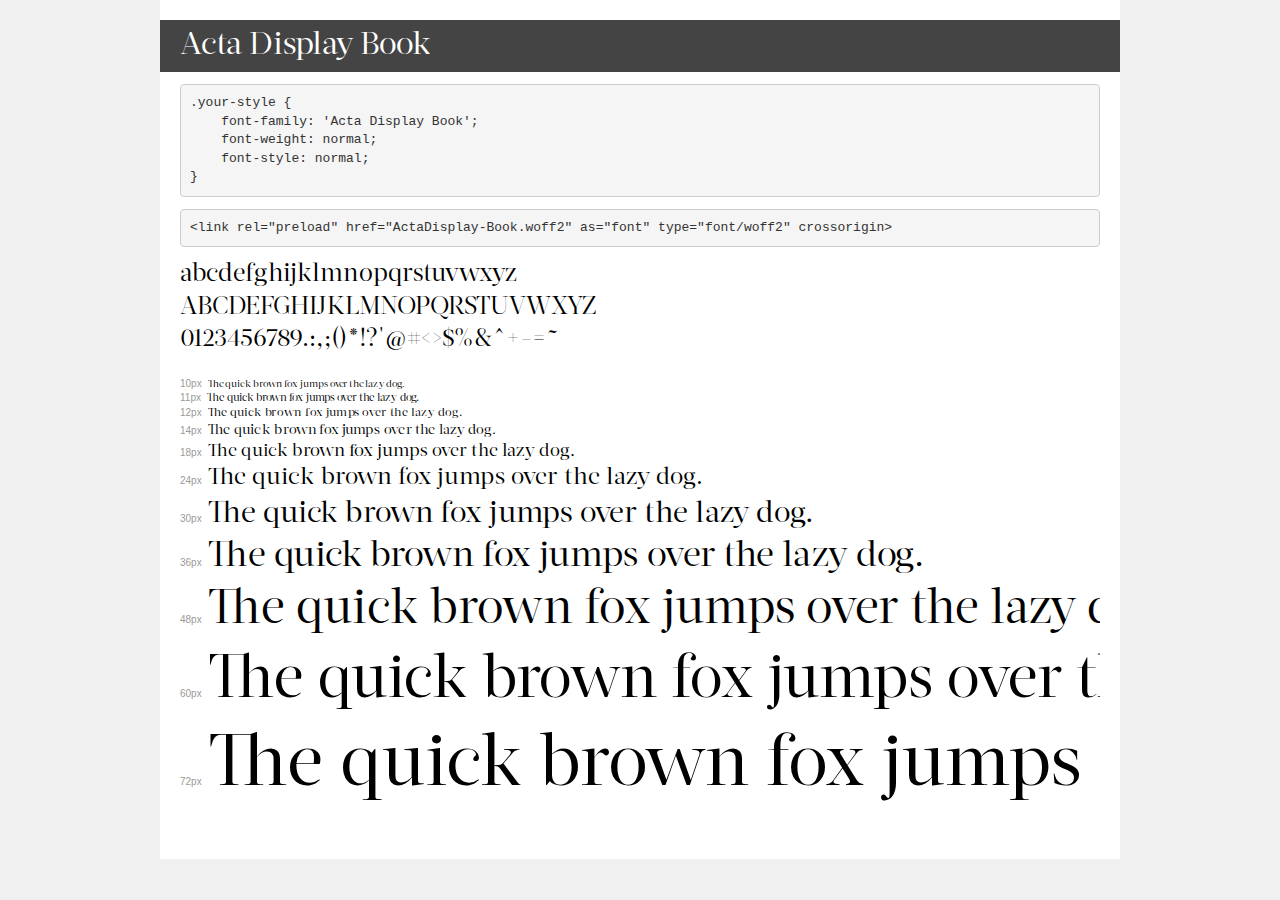
<file: west bergen/fonts/actadisplay/demo.html>
<!DOCTYPE html>
<html lang="en">
<head>
    <meta charset="utf-8">
    <meta http-equiv="X-UA-Compatible" content="IE=edge">
    <meta name="viewport" content="width=device-width, initial-scale=1">
    <meta name="robots" content="noindex, noarchive">
    <meta name="format-detection" content="telephone=no">
    <title>Transfonter demo</title>
    <link href="stylesheet.css" rel="stylesheet">
    <style>
        /*
        http://meyerweb.com/eric/tools/css/reset/
        v2.0 | 20110126
        License: none (public domain)
        */
        html, body, div, span, applet, object, iframe,
        h1, h2, h3, h4, h5, h6, p, blockquote, pre,
        a, abbr, acronym, address, big, cite, code,
        del, dfn, em, img, ins, kbd, q, s, samp,
        small, strike, strong, sub, sup, tt, var,
        b, u, i, center,
        dl, dt, dd, ol, ul, li,
        fieldset, form, label, legend,
        table, caption, tbody, tfoot, thead, tr, th, td,
        article, aside, canvas, details, embed,
        figure, figcaption, footer, header, hgroup,
        menu, nav, output, ruby, section, summary,
        time, mark, audio, video {
            margin: 0;
            padding: 0;
            border: 0;
            font-size: 100%;
            font: inherit;
            vertical-align: baseline;
        }
        /* HTML5 display-role reset for older browsers */
        article, aside, details, figcaption, figure,
        footer, header, hgroup, menu, nav, section {
            display: block;
        }
        body {
            line-height: 1;
        }
        ol, ul {
            list-style: none;
        }
        blockquote, q {
            quotes: none;
        }
        blockquote:before, blockquote:after,
        q:before, q:after {
            content: '';
            content: none;
        }
        table {
            border-collapse: collapse;
            border-spacing: 0;
        }
        /* demo styles */
        body {
            background: #f0f0f0;
            color: #000;
        }
        .page {
            background: #fff;
            width: 920px;
            margin: 0 auto;
            padding: 20px 20px 0 20px;
            overflow: hidden;
        }
        .font-container {
            overflow-x: auto;
            overflow-y: hidden;
            margin-bottom: 40px;
            line-height: 1.3;
            white-space: nowrap;
            padding-bottom: 5px;
        }
        h1 {
            position: relative;
            background: #444;
            font-size: 32px;
            color: #fff;
            padding: 10px 20px;
            margin: 0 -20px 12px -20px;
        }
        .letters {
            font-size: 25px;
            margin-bottom: 20px;
        }
        .s10:before {
            content: '10px';
        }
        .s11:before {
            content: '11px';
        }
        .s12:before {
            content: '12px';
        }
        .s14:before {
            content: '14px';
        }
        .s18:before {
            content: '18px';
        }
        .s24:before {
            content: '24px';
        }
        .s30:before {
            content: '30px';
        }
        .s36:before {
            content: '36px';
        }
        .s48:before {
            content: '48px';
        }
        .s60:before {
            content: '60px';
        }
        .s72:before {
            content: '72px';
        }
        .s10:before, .s11:before, .s12:before, .s14:before,
        .s18:before, .s24:before, .s30:before, .s36:before,
        .s48:before, .s60:before, .s72:before {
            font-family: Arial, sans-serif;
            font-size: 10px;
            font-weight: normal;
            font-style: normal;
            color: #999;
            padding-right: 6px;
        }
        pre {
            display: block;
            padding: 9px;
            margin: 0 0 12px;
            font-family: Monaco, Menlo, Consolas, "Courier New", monospace;
            font-size: 13px;
            line-height: 1.428571429;
            color: #333;
            font-weight: normal;
            font-style: normal;
            background-color: #f5f5f5;
            border: 1px solid #ccc;
            overflow-x: auto;
            border-radius: 4px;
        }
        /* responsive */
        @media (max-width: 959px) {
            .page {
                width: auto;
                margin: 0;
            }
        }
    </style>
</head>
<body>
<div class="page">
    <div class="demo">
        <h1 style="font-family: 'Acta Display Book'; font-weight: normal; font-style: normal;">Acta Display Book</h1>
        <pre title="Usage">.your-style {
    font-family: 'Acta Display Book';
    font-weight: normal;
    font-style: normal;
}</pre>
        <pre title="Preload (optional)">
&lt;link rel=&quot;preload&quot; href=&quot;ActaDisplay-Book.woff2&quot; as=&quot;font&quot; type=&quot;font/woff2&quot; crossorigin&gt;</pre>
        <div class="font-container" style="font-family: 'Acta Display Book'; font-weight: normal; font-style: normal;">
            <p class="letters">
                abcdefghijklmnopqrstuvwxyz<br>
ABCDEFGHIJKLMNOPQRSTUVWXYZ<br>
                0123456789.:,;()*!?'@#&lt;&gt;$%&^+-=~
            </p>
            <p class="s10" style="font-size: 10px;">The quick brown fox jumps over the lazy dog.</p>
            <p class="s11" style="font-size: 11px;">The quick brown fox jumps over the lazy dog.</p>
            <p class="s12" style="font-size: 12px;">The quick brown fox jumps over the lazy dog.</p>
            <p class="s14" style="font-size: 14px;">The quick brown fox jumps over the lazy dog.</p>
            <p class="s18" style="font-size: 18px;">The quick brown fox jumps over the lazy dog.</p>
            <p class="s24" style="font-size: 24px;">The quick brown fox jumps over the lazy dog.</p>
            <p class="s30" style="font-size: 30px;">The quick brown fox jumps over the lazy dog.</p>
            <p class="s36" style="font-size: 36px;">The quick brown fox jumps over the lazy dog.</p>
            <p class="s48" style="font-size: 48px;">The quick brown fox jumps over the lazy dog.</p>
            <p class="s60" style="font-size: 60px;">The quick brown fox jumps over the lazy dog.</p>
            <p class="s72" style="font-size: 72px;">The quick brown fox jumps over the lazy dog.</p>
        </div>
    </div>

</div>
</body>
</html>
</file>
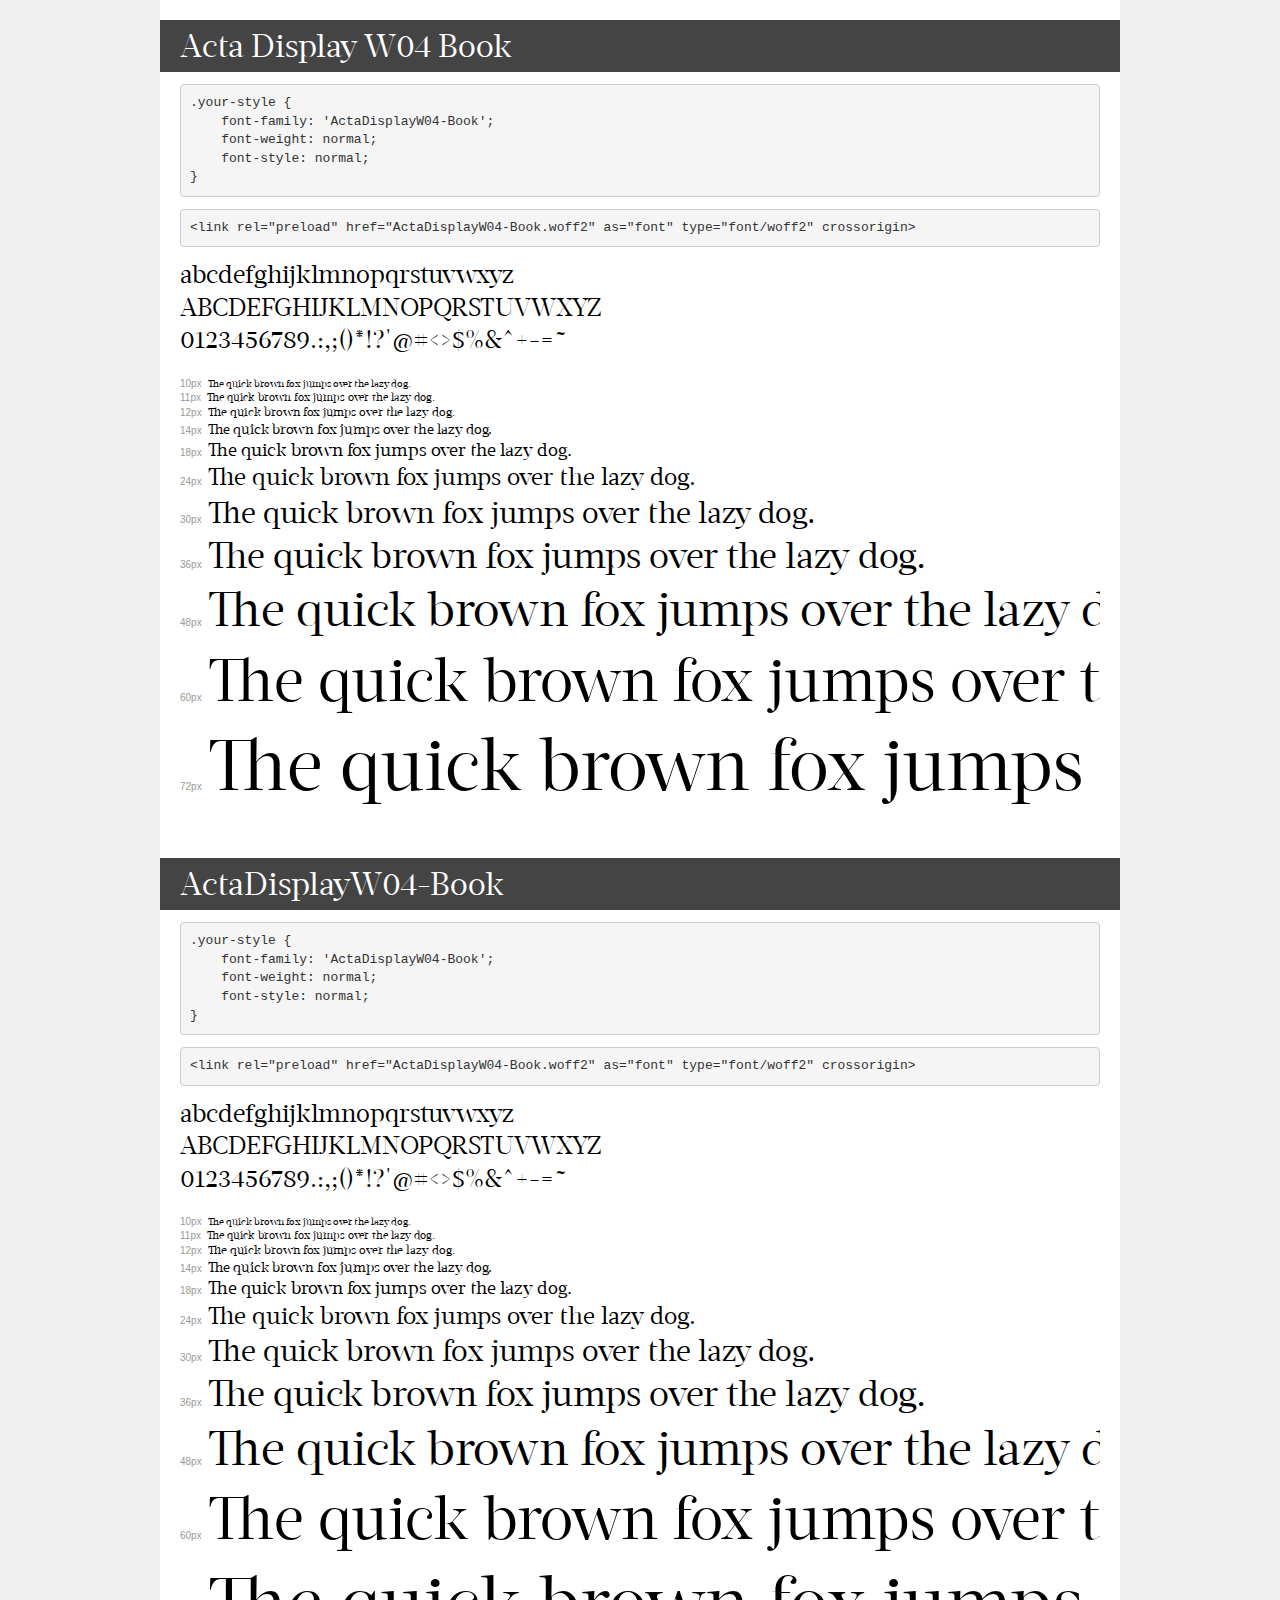
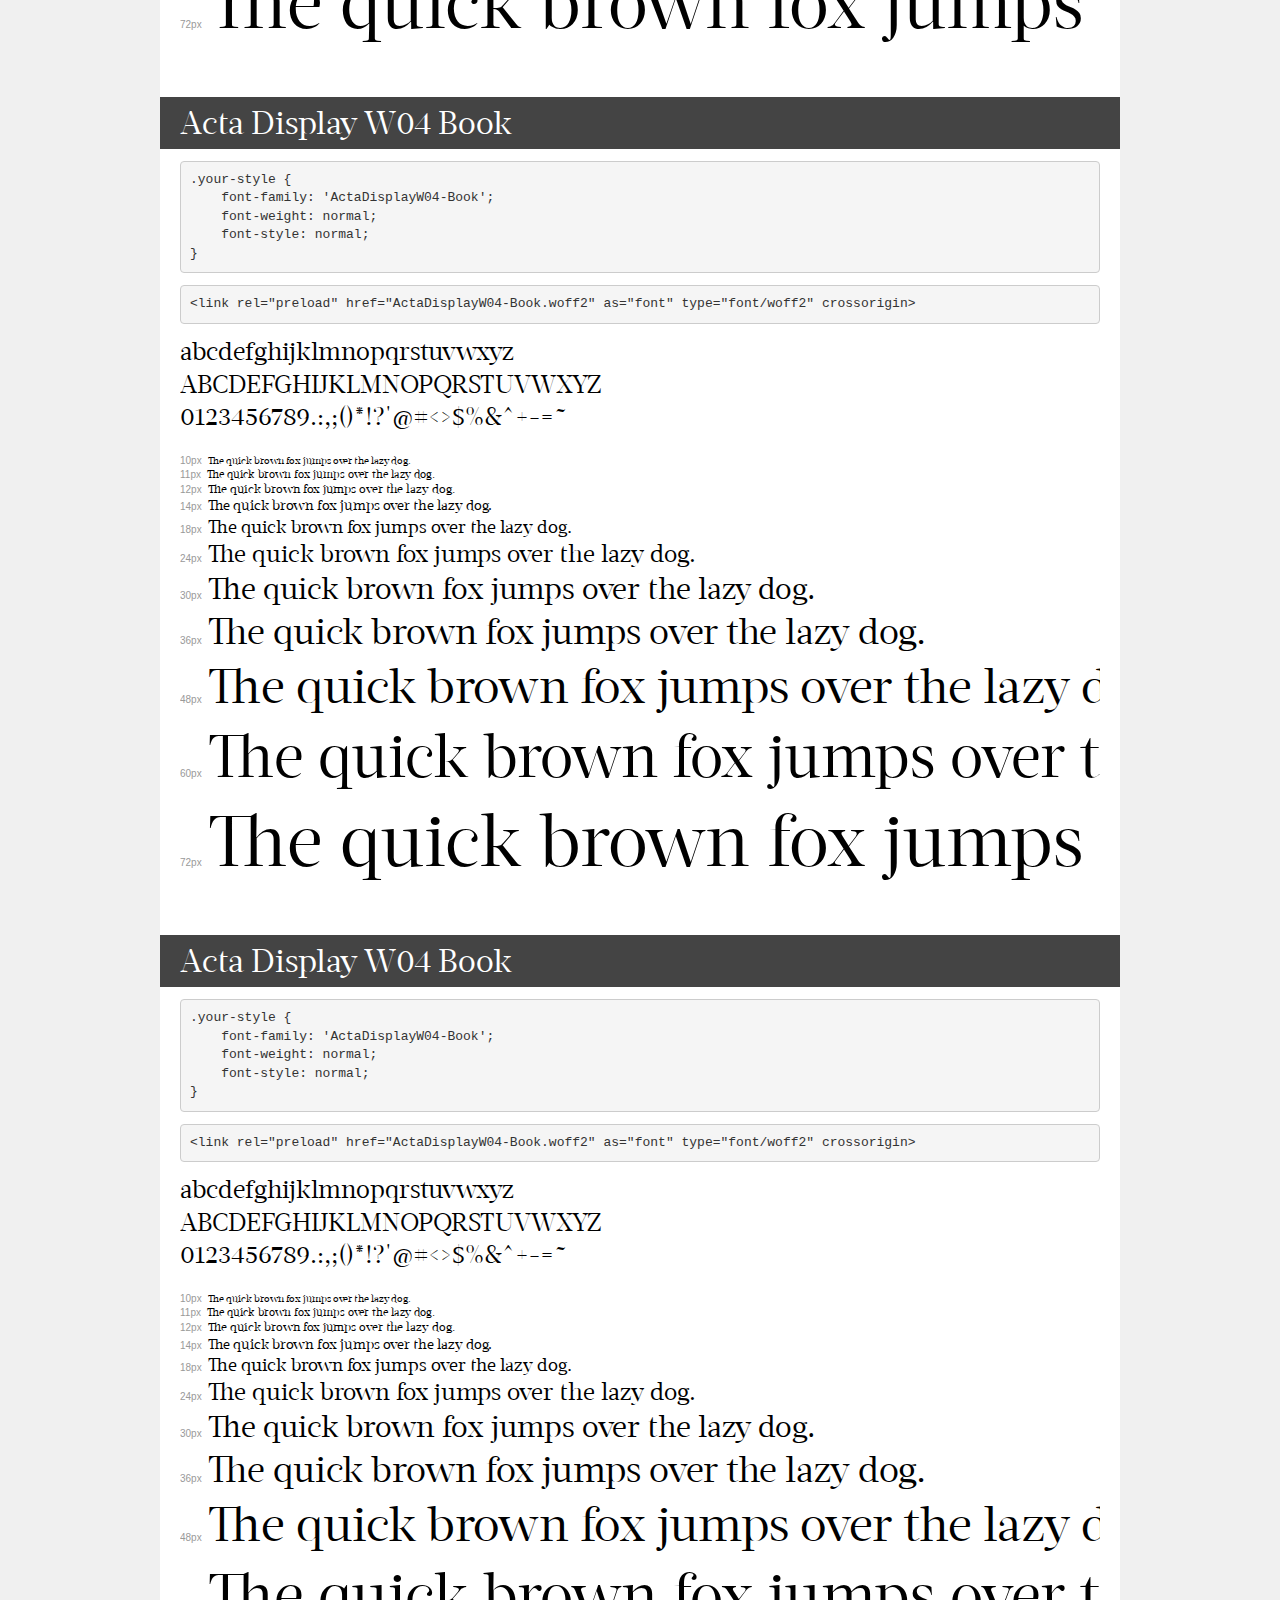
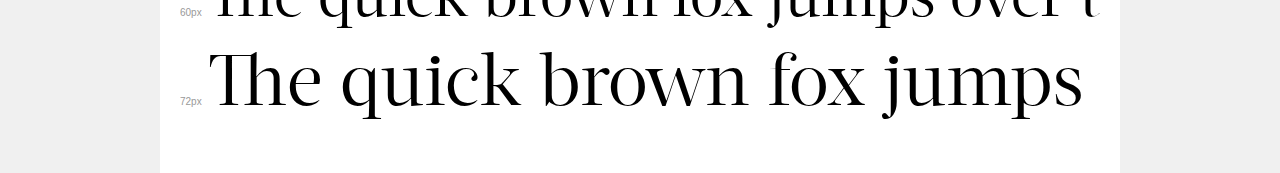
<file: west bergen/fonts/actadisplaywo4/demo.html>
<!DOCTYPE html>
<html lang="en">
<head>
    <meta charset="utf-8">
    <meta http-equiv="X-UA-Compatible" content="IE=edge">
    <meta name="viewport" content="width=device-width, initial-scale=1">
    <meta name="robots" content="noindex, noarchive">
    <meta name="format-detection" content="telephone=no">
    <title>Transfonter demo</title>
    <link href="stylesheet.css" rel="stylesheet">
    <style>
        /*
        http://meyerweb.com/eric/tools/css/reset/
        v2.0 | 20110126
        License: none (public domain)
        */
        html, body, div, span, applet, object, iframe,
        h1, h2, h3, h4, h5, h6, p, blockquote, pre,
        a, abbr, acronym, address, big, cite, code,
        del, dfn, em, img, ins, kbd, q, s, samp,
        small, strike, strong, sub, sup, tt, var,
        b, u, i, center,
        dl, dt, dd, ol, ul, li,
        fieldset, form, label, legend,
        table, caption, tbody, tfoot, thead, tr, th, td,
        article, aside, canvas, details, embed,
        figure, figcaption, footer, header, hgroup,
        menu, nav, output, ruby, section, summary,
        time, mark, audio, video {
            margin: 0;
            padding: 0;
            border: 0;
            font-size: 100%;
            font: inherit;
            vertical-align: baseline;
        }
        /* HTML5 display-role reset for older browsers */
        article, aside, details, figcaption, figure,
        footer, header, hgroup, menu, nav, section {
            display: block;
        }
        body {
            line-height: 1;
        }
        ol, ul {
            list-style: none;
        }
        blockquote, q {
            quotes: none;
        }
        blockquote:before, blockquote:after,
        q:before, q:after {
            content: '';
            content: none;
        }
        table {
            border-collapse: collapse;
            border-spacing: 0;
        }
        /* demo styles */
        body {
            background: #f0f0f0;
            color: #000;
        }
        .page {
            background: #fff;
            width: 920px;
            margin: 0 auto;
            padding: 20px 20px 0 20px;
            overflow: hidden;
        }
        .font-container {
            overflow-x: auto;
            overflow-y: hidden;
            margin-bottom: 40px;
            line-height: 1.3;
            white-space: nowrap;
            padding-bottom: 5px;
        }
        h1 {
            position: relative;
            background: #444;
            font-size: 32px;
            color: #fff;
            padding: 10px 20px;
            margin: 0 -20px 12px -20px;
        }
        .letters {
            font-size: 25px;
            margin-bottom: 20px;
        }
        .s10:before {
            content: '10px';
        }
        .s11:before {
            content: '11px';
        }
        .s12:before {
            content: '12px';
        }
        .s14:before {
            content: '14px';
        }
        .s18:before {
            content: '18px';
        }
        .s24:before {
            content: '24px';
        }
        .s30:before {
            content: '30px';
        }
        .s36:before {
            content: '36px';
        }
        .s48:before {
            content: '48px';
        }
        .s60:before {
            content: '60px';
        }
        .s72:before {
            content: '72px';
        }
        .s10:before, .s11:before, .s12:before, .s14:before,
        .s18:before, .s24:before, .s30:before, .s36:before,
        .s48:before, .s60:before, .s72:before {
            font-family: Arial, sans-serif;
            font-size: 10px;
            font-weight: normal;
            font-style: normal;
            color: #999;
            padding-right: 6px;
        }
        pre {
            display: block;
            padding: 9px;
            margin: 0 0 12px;
            font-family: Monaco, Menlo, Consolas, "Courier New", monospace;
            font-size: 13px;
            line-height: 1.428571429;
            color: #333;
            font-weight: normal;
            font-style: normal;
            background-color: #f5f5f5;
            border: 1px solid #ccc;
            overflow-x: auto;
            border-radius: 4px;
        }
        /* responsive */
        @media (max-width: 959px) {
            .page {
                width: auto;
                margin: 0;
            }
        }
    </style>
</head>
<body>
<div class="page">
    <div class="demo">
        <h1 style="font-family: 'ActaDisplayW04-Book'; font-weight: normal; font-style: normal;">Acta Display W04 Book</h1>
        <pre title="Usage">.your-style {
    font-family: 'ActaDisplayW04-Book';
    font-weight: normal;
    font-style: normal;
}</pre>
        <pre title="Preload (optional)">
&lt;link rel=&quot;preload&quot; href=&quot;ActaDisplayW04-Book.woff2&quot; as=&quot;font&quot; type=&quot;font/woff2&quot; crossorigin&gt;</pre>
        <div class="font-container" style="font-family: 'ActaDisplayW04-Book'; font-weight: normal; font-style: normal;">
            <p class="letters">
                abcdefghijklmnopqrstuvwxyz<br>
ABCDEFGHIJKLMNOPQRSTUVWXYZ<br>
                0123456789.:,;()*!?'@#&lt;&gt;$%&^+-=~
            </p>
            <p class="s10" style="font-size: 10px;">The quick brown fox jumps over the lazy dog.</p>
            <p class="s11" style="font-size: 11px;">The quick brown fox jumps over the lazy dog.</p>
            <p class="s12" style="font-size: 12px;">The quick brown fox jumps over the lazy dog.</p>
            <p class="s14" style="font-size: 14px;">The quick brown fox jumps over the lazy dog.</p>
            <p class="s18" style="font-size: 18px;">The quick brown fox jumps over the lazy dog.</p>
            <p class="s24" style="font-size: 24px;">The quick brown fox jumps over the lazy dog.</p>
            <p class="s30" style="font-size: 30px;">The quick brown fox jumps over the lazy dog.</p>
            <p class="s36" style="font-size: 36px;">The quick brown fox jumps over the lazy dog.</p>
            <p class="s48" style="font-size: 48px;">The quick brown fox jumps over the lazy dog.</p>
            <p class="s60" style="font-size: 60px;">The quick brown fox jumps over the lazy dog.</p>
            <p class="s72" style="font-size: 72px;">The quick brown fox jumps over the lazy dog.</p>
        </div>
    </div>

    <div class="demo">
        <h1 style="font-family: 'ActaDisplayW04-Book'; font-weight: normal; font-style: normal;">ActaDisplayW04-Book</h1>
        <pre title="Usage">.your-style {
    font-family: 'ActaDisplayW04-Book';
    font-weight: normal;
    font-style: normal;
}</pre>
        <pre title="Preload (optional)">
&lt;link rel=&quot;preload&quot; href=&quot;ActaDisplayW04-Book.woff2&quot; as=&quot;font&quot; type=&quot;font/woff2&quot; crossorigin&gt;</pre>
        <div class="font-container" style="font-family: 'ActaDisplayW04-Book'; font-weight: normal; font-style: normal;">
            <p class="letters">
                abcdefghijklmnopqrstuvwxyz<br>
ABCDEFGHIJKLMNOPQRSTUVWXYZ<br>
                0123456789.:,;()*!?'@#&lt;&gt;$%&^+-=~
            </p>
            <p class="s10" style="font-size: 10px;">The quick brown fox jumps over the lazy dog.</p>
            <p class="s11" style="font-size: 11px;">The quick brown fox jumps over the lazy dog.</p>
            <p class="s12" style="font-size: 12px;">The quick brown fox jumps over the lazy dog.</p>
            <p class="s14" style="font-size: 14px;">The quick brown fox jumps over the lazy dog.</p>
            <p class="s18" style="font-size: 18px;">The quick brown fox jumps over the lazy dog.</p>
            <p class="s24" style="font-size: 24px;">The quick brown fox jumps over the lazy dog.</p>
            <p class="s30" style="font-size: 30px;">The quick brown fox jumps over the lazy dog.</p>
            <p class="s36" style="font-size: 36px;">The quick brown fox jumps over the lazy dog.</p>
            <p class="s48" style="font-size: 48px;">The quick brown fox jumps over the lazy dog.</p>
            <p class="s60" style="font-size: 60px;">The quick brown fox jumps over the lazy dog.</p>
            <p class="s72" style="font-size: 72px;">The quick brown fox jumps over the lazy dog.</p>
        </div>
    </div>

    <div class="demo">
        <h1 style="font-family: 'ActaDisplayW04-Book'; font-weight: normal; font-style: normal;">Acta Display W04 Book</h1>
        <pre title="Usage">.your-style {
    font-family: 'ActaDisplayW04-Book';
    font-weight: normal;
    font-style: normal;
}</pre>
        <pre title="Preload (optional)">
&lt;link rel=&quot;preload&quot; href=&quot;ActaDisplayW04-Book.woff2&quot; as=&quot;font&quot; type=&quot;font/woff2&quot; crossorigin&gt;</pre>
        <div class="font-container" style="font-family: 'ActaDisplayW04-Book'; font-weight: normal; font-style: normal;">
            <p class="letters">
                abcdefghijklmnopqrstuvwxyz<br>
ABCDEFGHIJKLMNOPQRSTUVWXYZ<br>
                0123456789.:,;()*!?'@#&lt;&gt;$%&^+-=~
            </p>
            <p class="s10" style="font-size: 10px;">The quick brown fox jumps over the lazy dog.</p>
            <p class="s11" style="font-size: 11px;">The quick brown fox jumps over the lazy dog.</p>
            <p class="s12" style="font-size: 12px;">The quick brown fox jumps over the lazy dog.</p>
            <p class="s14" style="font-size: 14px;">The quick brown fox jumps over the lazy dog.</p>
            <p class="s18" style="font-size: 18px;">The quick brown fox jumps over the lazy dog.</p>
            <p class="s24" style="font-size: 24px;">The quick brown fox jumps over the lazy dog.</p>
            <p class="s30" style="font-size: 30px;">The quick brown fox jumps over the lazy dog.</p>
            <p class="s36" style="font-size: 36px;">The quick brown fox jumps over the lazy dog.</p>
            <p class="s48" style="font-size: 48px;">The quick brown fox jumps over the lazy dog.</p>
            <p class="s60" style="font-size: 60px;">The quick brown fox jumps over the lazy dog.</p>
            <p class="s72" style="font-size: 72px;">The quick brown fox jumps over the lazy dog.</p>
        </div>
    </div>

    <div class="demo">
        <h1 style="font-family: 'ActaDisplayW04-Book'; font-weight: normal; font-style: normal;">Acta Display W04 Book</h1>
        <pre title="Usage">.your-style {
    font-family: 'ActaDisplayW04-Book';
    font-weight: normal;
    font-style: normal;
}</pre>
        <pre title="Preload (optional)">
&lt;link rel=&quot;preload&quot; href=&quot;ActaDisplayW04-Book.woff2&quot; as=&quot;font&quot; type=&quot;font/woff2&quot; crossorigin&gt;</pre>
        <div class="font-container" style="font-family: 'ActaDisplayW04-Book'; font-weight: normal; font-style: normal;">
            <p class="letters">
                abcdefghijklmnopqrstuvwxyz<br>
ABCDEFGHIJKLMNOPQRSTUVWXYZ<br>
                0123456789.:,;()*!?'@#&lt;&gt;$%&^+-=~
            </p>
            <p class="s10" style="font-size: 10px;">The quick brown fox jumps over the lazy dog.</p>
            <p class="s11" style="font-size: 11px;">The quick brown fox jumps over the lazy dog.</p>
            <p class="s12" style="font-size: 12px;">The quick brown fox jumps over the lazy dog.</p>
            <p class="s14" style="font-size: 14px;">The quick brown fox jumps over the lazy dog.</p>
            <p class="s18" style="font-size: 18px;">The quick brown fox jumps over the lazy dog.</p>
            <p class="s24" style="font-size: 24px;">The quick brown fox jumps over the lazy dog.</p>
            <p class="s30" style="font-size: 30px;">The quick brown fox jumps over the lazy dog.</p>
            <p class="s36" style="font-size: 36px;">The quick brown fox jumps over the lazy dog.</p>
            <p class="s48" style="font-size: 48px;">The quick brown fox jumps over the lazy dog.</p>
            <p class="s60" style="font-size: 60px;">The quick brown fox jumps over the lazy dog.</p>
            <p class="s72" style="font-size: 72px;">The quick brown fox jumps over the lazy dog.</p>
        </div>
    </div>

</div>
</body>
</html>
</file>
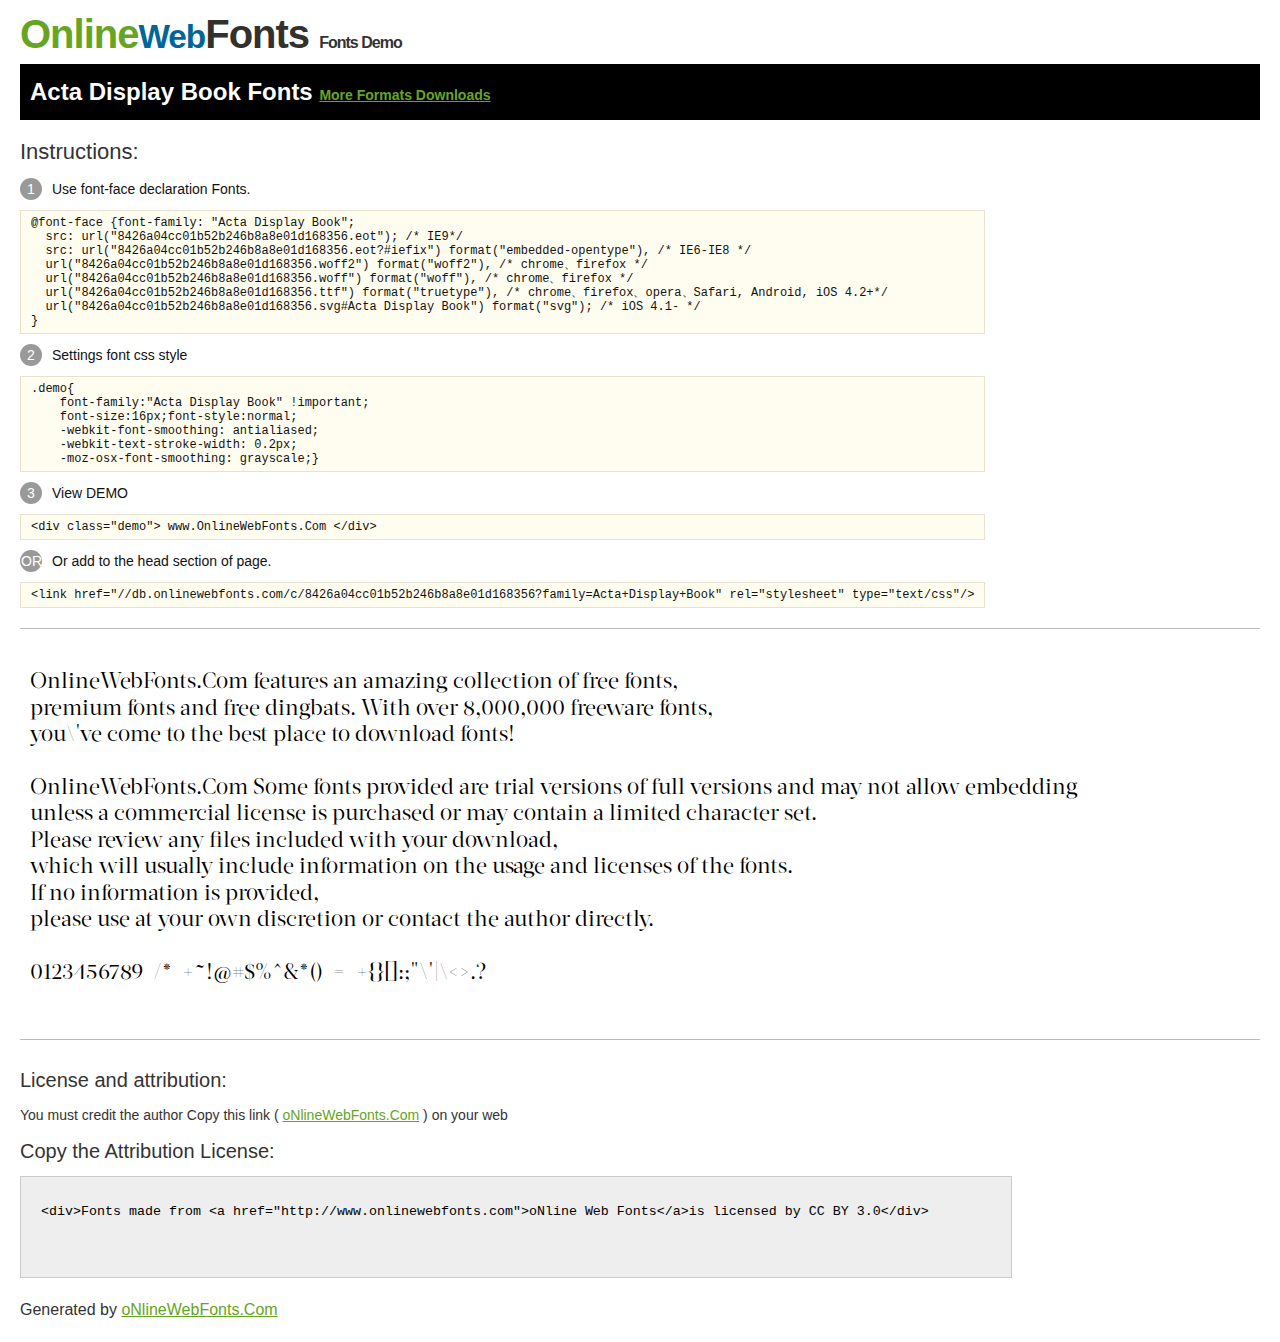
<file: west bergen/fonts/actadisplay/Acta Display Book/@font-face/Demo.html>
<!DOCTYPE html>
<html>
<head>
<meta charset="utf-8"/>
<title>Acta Display Book Font - OnlineWebFonts.COM</title>
<style type="text/css">
@font-face {font-family: "Acta Display Book";
  src: url("8426a04cc01b52b246b8a8e01d168356.eot"); /* IE9*/
  src: url("8426a04cc01b52b246b8a8e01d168356.eot?#iefix") format("embedded-opentype"), /* IE6-IE8 */
  url("8426a04cc01b52b246b8a8e01d168356.woff2") format("woff2"), /* chrome、firefox */
  url("8426a04cc01b52b246b8a8e01d168356.woff") format("woff"), /* chrome、firefox */
  url("8426a04cc01b52b246b8a8e01d168356.ttf") format("truetype"), /* chrome、firefox、opera、Safari, Android, iOS 4.2+*/
  url("8426a04cc01b52b246b8a8e01d168356.svg#Acta Display Book") format("svg"); /* iOS 4.1- */
}
*{margin:0;padding:0;list-style:none;}pre{border:solid 1px #e7e1cd;background-color:#fffdef;overflow:auto;font-size:12px;line-height:14px;margin-top:10px;margin-right:0;margin-bottom:10px;margin-left:0;padding-top:5px;padding-right:10px;padding-bottom:5px;padding-left:10px;}.demo pre{color:#000;line-height: 1.2em;font-family:"Acta Display Book"!important;font-size:22px;background-color:#FFF;border-top-width:0px;border-right-width:0px;border-bottom-width:0px;border-left-width:0px;}body{font-family:sans-serif;line-height:1.5;font-size:16px;padding:20px;color:#333;}:hover,:before,:after{-webkit-transition:all 0.1s ease-in;-moz-transition:all 0.1s ease-in;-ms-transition:all 0.1s ease-in;-o-transition:all 0.1s ease-in;transition:all 0.1s ease-in;}*{-moz-box-sizing:border-box;-webkit-box-sizing:border-box;box-sizing:border-box;margin:0;padding:0;}a{color:#66A523;}h1.logo{font-size:40px;letter-spacing:-1px;margin-top:-16px;}h1.logo strong{font-size:16px;font-family:sans-serif;color:#333;}h1.logo a{color:#34302d;text-decoration:none;}h1.logo a span{color:#66A523;}h1.logo a small{color:#006699;}.info{float:left;font-size:14px;margin-top:15px;}.info ul{margin-left:0px;color:#111;margin-bottom:20px;}.info .exs{font-size:12px;color:#666;margin-left:35px;display:block;}.info ul li{margin-top:10px;list-style:none;}.info .numno{color:#fff;border-radius:20px;padding:1px;display:inline-block;width:22px;height:22px;text-align:center;margin-right:10px;background-color:#999999;}.info ul strong{font-weight:normal;color:#000;}.info .inst{font-size:22px;margin-bottom:10px;}.demo{float:left;width:100%;height:auto;border-top-width:1px;border-top-style:solid;border-top-color:#bbb;border-bottom-width:1px;border-bottom-style:solid;border-bottom-color:#bbb;padding-bottom:10px;}.demo .demo_svg{float:left;height:auto;width:100px;margin-right:5px;margin-left:5px;margin-bottom:10px;}.demo .demo_svg i{float:left;height:80px;width:80px;text-align:center;font-size:40px;margin-left:10px;line-height:80px;color:#777;}.demo .demo_svg .code{float:left;height:20px;width:100%;overflow:hidden;text-align:center;line-height:20px;font-size:11px;color:#666;}.demo .demo_svg .txt{float:left;height:20px;width:100%;font-size:11px;text-align:center;white-space:nowrap;overflow:hidden;line-height:20px;}.demo .demo_svg:hover i{font-size:60px;color:#333;}.by{padding-top:15px;float:left;width:100%;margin-top:10px;margin-right:0;margin-bottom:10px;margin-left:0;}.by{margin-bottom:10px;font-size:20px;}.by .attr{font-size:14px;color:#333;padding-top:10px;padding-bottom:10px;}textarea{width:80%;height:auto;border:1px solid #CCC;resize:none;background:#EEE;padding:20px;float:left;margin-top:10px;line-height:30px;}#footer{float:left;width:100%;margin-top:10px;padding-bottom:20px;}h2{background-color:#000;padding-top:10px;padding-bottom:10px;padding-left:10px;color:#FFF;}
</style>
</head>
<body>
<h1 class="logo"> <a href="http://www.onlinewebfonts.com/"> <span>Online</span><small>Web</small>Fonts</a> <strong>Fonts Demo</strong></h1>
<h2>
Acta Display Book Fonts <a style="font-size:14px;" href="http://www.onlinewebfonts.com/download/8426a04cc01b52b246b8a8e01d168356" target="_blank">More Formats Downloads</a></h2>
<div class="info">
  <div class="inst">Instructions:</div>
  <ul>
    <li>
      <p> <span class="numno">1</span>Use font-face declaration Fonts.<br />
        <span class="exs">
        <pre>
@font-face {font-family: "Acta Display Book";
  src: url("8426a04cc01b52b246b8a8e01d168356.eot"); /* IE9*/
  src: url("8426a04cc01b52b246b8a8e01d168356.eot?#iefix") format("embedded-opentype"), /* IE6-IE8 */
  url("8426a04cc01b52b246b8a8e01d168356.woff2") format("woff2"), /* chrome、firefox */
  url("8426a04cc01b52b246b8a8e01d168356.woff") format("woff"), /* chrome、firefox */
  url("8426a04cc01b52b246b8a8e01d168356.ttf") format("truetype"), /* chrome、firefox、opera、Safari, Android, iOS 4.2+*/
  url("8426a04cc01b52b246b8a8e01d168356.svg#Acta Display Book") format("svg"); /* iOS 4.1- */
}
</pre>
      </span> 
    </li>
    <li>
      <p> <span class="numno">2</span>Settings font css style <br />
      <span class="exs">
<pre>
.demo{
    font-family:"Acta Display Book" !important;
    font-size:16px;font-style:normal;
    -webkit-font-smoothing: antialiased;
    -webkit-text-stroke-width: 0.2px;
    -moz-osx-font-smoothing: grayscale;}
</pre>
      </span> 
    </li>
    <li>
      <p> <span class="numno">3</span>View DEMO <br />
      <span class="exs"><pre>
&lt;div class="demo"&gt; www.OnlineWebFonts.Com &lt;/div&gt;
</pre></span> 
    </li>
    <li>
      <p> <span class="numno">OR</span>Or add to the head section of page. <br />
      <span class="exs"><pre>
&lt;link href="//db.onlinewebfonts.com/c/8426a04cc01b52b246b8a8e01d168356?family=Acta+Display+Book" rel="stylesheet" type="text/css"/&gt;
</pre></span> 
    </li>
  </ul>
</div>
<div class="demo">
<pre>

OnlineWebFonts.Com features an amazing collection of free fonts,
premium fonts and free dingbats. With over 8,000,000 freeware fonts, 
you\'ve come to the best place to download fonts! 

OnlineWebFonts.Com Some fonts provided are trial versions of full versions and may not allow embedding 
unless a commercial license is purchased or may contain a limited character set. 
Please review any files included with your download, 
which will usually include information on the usage and licenses of the fonts. 
If no information is provided, 
please use at your own discretion or contact the author directly. 

0123456789  /*-+~!@#$%^&*()-=_+{}[]:;"\'|\<>.?

</pre>
</div>

<div class="by">
<div class="by_title">License and attribution:</div>
<div class="attr">You must credit the author Copy this link ( <a href="http://www.onlinewebfonts.com" target="_blank">oNlineWebFonts.Com</a> ) on your web </div><div class="usetitle">Copy the Attribution License:</div>
<textarea onclick="this.focus();this.select();">&lt;div&gt;Fonts made from &lt;a href="http://www.onlinewebfonts.com"&gt;oNline Web Fonts&lt;/a&gt;is licensed by CC BY 3.0&lt;/div&gt;</textarea>
</div>
<div id="footer">
    <div>Generated by <a href="http://www.onlinewebfonts.com" target="_blank">oNlineWebFonts.Com</a></div>
</div>
</body>
</html>
</file>
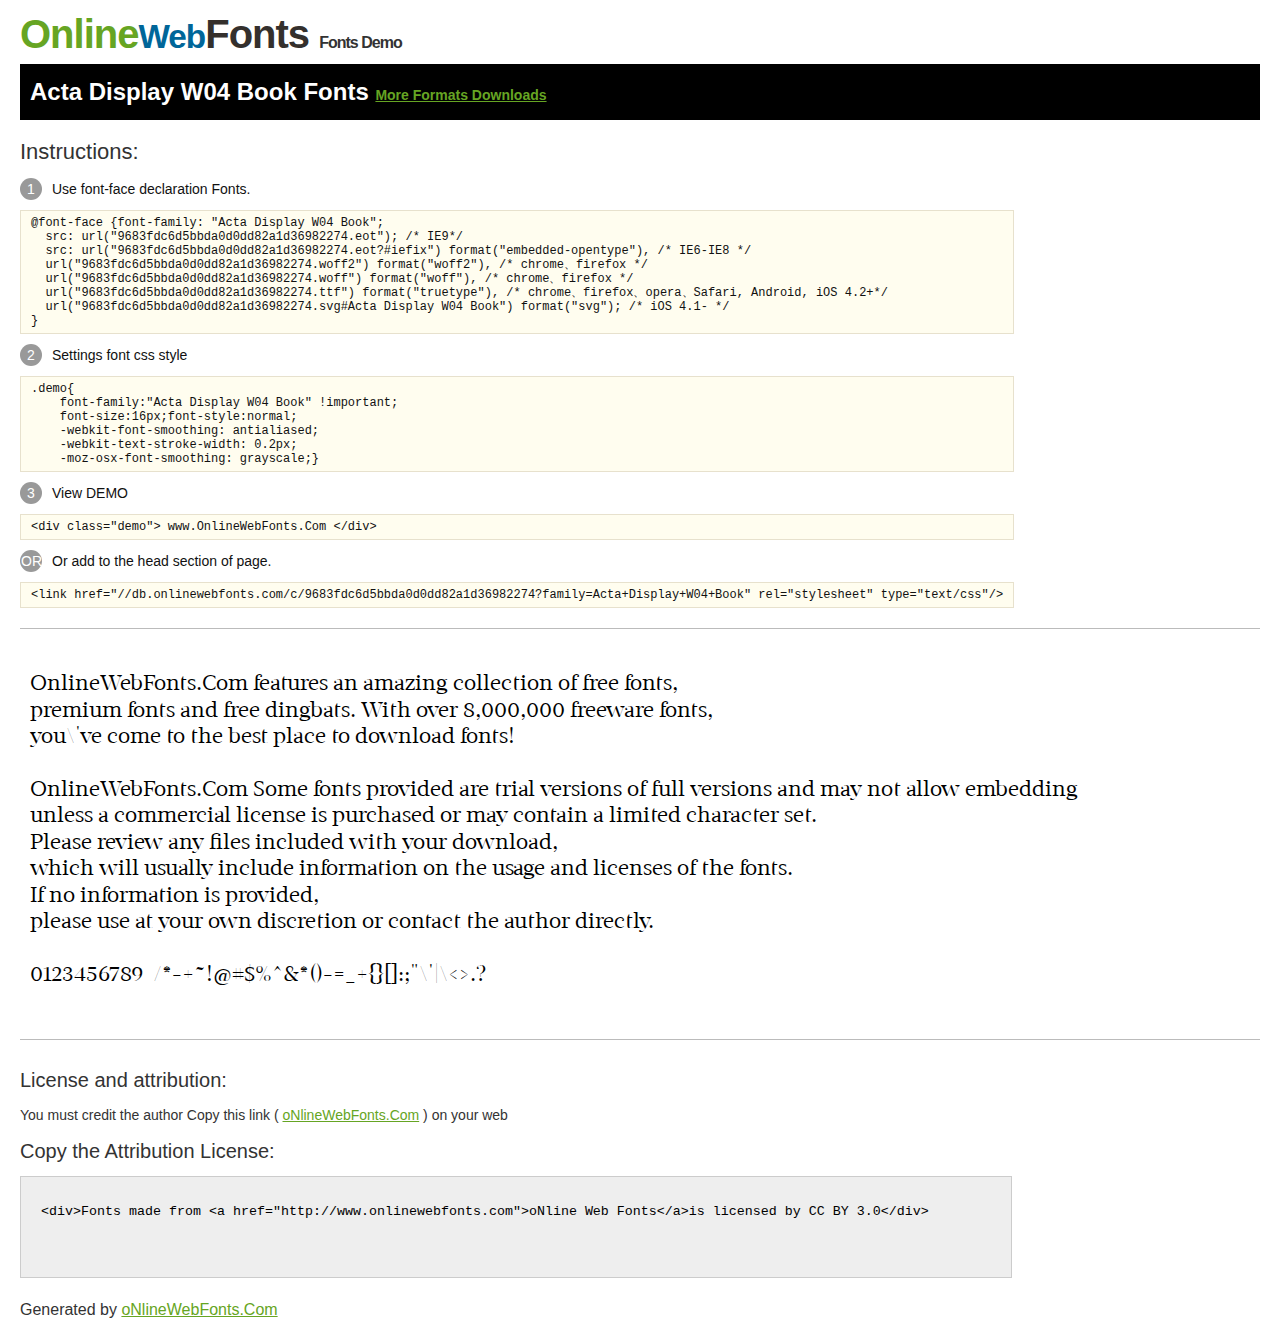
<file: west bergen/fonts/actadisplaywo4/Acta Display W04 Book/@font-face/Demo.html>
<!DOCTYPE html>
<html>
<head>
<meta charset="utf-8"/>
<title>Acta Display W04 Book Font - OnlineWebFonts.COM</title>
<style type="text/css">
@font-face {font-family: "Acta Display W04 Book";
  src: url("9683fdc6d5bbda0d0dd82a1d36982274.eot"); /* IE9*/
  src: url("9683fdc6d5bbda0d0dd82a1d36982274.eot?#iefix") format("embedded-opentype"), /* IE6-IE8 */
  url("9683fdc6d5bbda0d0dd82a1d36982274.woff2") format("woff2"), /* chrome、firefox */
  url("9683fdc6d5bbda0d0dd82a1d36982274.woff") format("woff"), /* chrome、firefox */
  url("9683fdc6d5bbda0d0dd82a1d36982274.ttf") format("truetype"), /* chrome、firefox、opera、Safari, Android, iOS 4.2+*/
  url("9683fdc6d5bbda0d0dd82a1d36982274.svg#Acta Display W04 Book") format("svg"); /* iOS 4.1- */
}
*{margin:0;padding:0;list-style:none;}pre{border:solid 1px #e7e1cd;background-color:#fffdef;overflow:auto;font-size:12px;line-height:14px;margin-top:10px;margin-right:0;margin-bottom:10px;margin-left:0;padding-top:5px;padding-right:10px;padding-bottom:5px;padding-left:10px;}.demo pre{color:#000;line-height: 1.2em;font-family:"Acta Display W04 Book"!important;font-size:22px;background-color:#FFF;border-top-width:0px;border-right-width:0px;border-bottom-width:0px;border-left-width:0px;}body{font-family:sans-serif;line-height:1.5;font-size:16px;padding:20px;color:#333;}:hover,:before,:after{-webkit-transition:all 0.1s ease-in;-moz-transition:all 0.1s ease-in;-ms-transition:all 0.1s ease-in;-o-transition:all 0.1s ease-in;transition:all 0.1s ease-in;}*{-moz-box-sizing:border-box;-webkit-box-sizing:border-box;box-sizing:border-box;margin:0;padding:0;}a{color:#66A523;}h1.logo{font-size:40px;letter-spacing:-1px;margin-top:-16px;}h1.logo strong{font-size:16px;font-family:sans-serif;color:#333;}h1.logo a{color:#34302d;text-decoration:none;}h1.logo a span{color:#66A523;}h1.logo a small{color:#006699;}.info{float:left;font-size:14px;margin-top:15px;}.info ul{margin-left:0px;color:#111;margin-bottom:20px;}.info .exs{font-size:12px;color:#666;margin-left:35px;display:block;}.info ul li{margin-top:10px;list-style:none;}.info .numno{color:#fff;border-radius:20px;padding:1px;display:inline-block;width:22px;height:22px;text-align:center;margin-right:10px;background-color:#999999;}.info ul strong{font-weight:normal;color:#000;}.info .inst{font-size:22px;margin-bottom:10px;}.demo{float:left;width:100%;height:auto;border-top-width:1px;border-top-style:solid;border-top-color:#bbb;border-bottom-width:1px;border-bottom-style:solid;border-bottom-color:#bbb;padding-bottom:10px;}.demo .demo_svg{float:left;height:auto;width:100px;margin-right:5px;margin-left:5px;margin-bottom:10px;}.demo .demo_svg i{float:left;height:80px;width:80px;text-align:center;font-size:40px;margin-left:10px;line-height:80px;color:#777;}.demo .demo_svg .code{float:left;height:20px;width:100%;overflow:hidden;text-align:center;line-height:20px;font-size:11px;color:#666;}.demo .demo_svg .txt{float:left;height:20px;width:100%;font-size:11px;text-align:center;white-space:nowrap;overflow:hidden;line-height:20px;}.demo .demo_svg:hover i{font-size:60px;color:#333;}.by{padding-top:15px;float:left;width:100%;margin-top:10px;margin-right:0;margin-bottom:10px;margin-left:0;}.by{margin-bottom:10px;font-size:20px;}.by .attr{font-size:14px;color:#333;padding-top:10px;padding-bottom:10px;}textarea{width:80%;height:auto;border:1px solid #CCC;resize:none;background:#EEE;padding:20px;float:left;margin-top:10px;line-height:30px;}#footer{float:left;width:100%;margin-top:10px;padding-bottom:20px;}h2{background-color:#000;padding-top:10px;padding-bottom:10px;padding-left:10px;color:#FFF;}
</style>
</head>
<body>
<h1 class="logo"> <a href="http://www.onlinewebfonts.com/"> <span>Online</span><small>Web</small>Fonts</a> <strong>Fonts Demo</strong></h1>
<h2>
Acta Display W04 Book Fonts <a style="font-size:14px;" href="http://www.onlinewebfonts.com/download/9683fdc6d5bbda0d0dd82a1d36982274" target="_blank">More Formats Downloads</a></h2>
<div class="info">
  <div class="inst">Instructions:</div>
  <ul>
    <li>
      <p> <span class="numno">1</span>Use font-face declaration Fonts.<br />
        <span class="exs">
        <pre>
@font-face {font-family: "Acta Display W04 Book";
  src: url("9683fdc6d5bbda0d0dd82a1d36982274.eot"); /* IE9*/
  src: url("9683fdc6d5bbda0d0dd82a1d36982274.eot?#iefix") format("embedded-opentype"), /* IE6-IE8 */
  url("9683fdc6d5bbda0d0dd82a1d36982274.woff2") format("woff2"), /* chrome、firefox */
  url("9683fdc6d5bbda0d0dd82a1d36982274.woff") format("woff"), /* chrome、firefox */
  url("9683fdc6d5bbda0d0dd82a1d36982274.ttf") format("truetype"), /* chrome、firefox、opera、Safari, Android, iOS 4.2+*/
  url("9683fdc6d5bbda0d0dd82a1d36982274.svg#Acta Display W04 Book") format("svg"); /* iOS 4.1- */
}
</pre>
      </span> 
    </li>
    <li>
      <p> <span class="numno">2</span>Settings font css style <br />
      <span class="exs">
<pre>
.demo{
    font-family:"Acta Display W04 Book" !important;
    font-size:16px;font-style:normal;
    -webkit-font-smoothing: antialiased;
    -webkit-text-stroke-width: 0.2px;
    -moz-osx-font-smoothing: grayscale;}
</pre>
      </span> 
    </li>
    <li>
      <p> <span class="numno">3</span>View DEMO <br />
      <span class="exs"><pre>
&lt;div class="demo"&gt; www.OnlineWebFonts.Com &lt;/div&gt;
</pre></span> 
    </li>
    <li>
      <p> <span class="numno">OR</span>Or add to the head section of page. <br />
      <span class="exs"><pre>
&lt;link href="//db.onlinewebfonts.com/c/9683fdc6d5bbda0d0dd82a1d36982274?family=Acta+Display+W04+Book" rel="stylesheet" type="text/css"/&gt;
</pre></span> 
    </li>
  </ul>
</div>
<div class="demo">
<pre>

OnlineWebFonts.Com features an amazing collection of free fonts,
premium fonts and free dingbats. With over 8,000,000 freeware fonts, 
you\'ve come to the best place to download fonts! 

OnlineWebFonts.Com Some fonts provided are trial versions of full versions and may not allow embedding 
unless a commercial license is purchased or may contain a limited character set. 
Please review any files included with your download, 
which will usually include information on the usage and licenses of the fonts. 
If no information is provided, 
please use at your own discretion or contact the author directly. 

0123456789  /*-+~!@#$%^&*()-=_+{}[]:;"\'|\<>.?

</pre>
</div>

<div class="by">
<div class="by_title">License and attribution:</div>
<div class="attr">You must credit the author Copy this link ( <a href="http://www.onlinewebfonts.com" target="_blank">oNlineWebFonts.Com</a> ) on your web </div><div class="usetitle">Copy the Attribution License:</div>
<textarea onclick="this.focus();this.select();">&lt;div&gt;Fonts made from &lt;a href="http://www.onlinewebfonts.com"&gt;oNline Web Fonts&lt;/a&gt;is licensed by CC BY 3.0&lt;/div&gt;</textarea>
</div>
<div id="footer">
    <div>Generated by <a href="http://www.onlinewebfonts.com" target="_blank">oNlineWebFonts.Com</a></div>
</div>
</body>
</html>
</file>
<file: west bergen/fonts/actadisplay/stylesheet.css>
@font-face {
    font-family: 'Acta Display Book';
    src: url('ActaDisplay-Book.eot');
    src: url('ActaDisplay-Book.eot?#iefix') format('embedded-opentype'),
        url('ActaDisplay-Book.woff2') format('woff2'),
        url('ActaDisplay-Book.woff') format('woff'),
        url('ActaDisplay-Book.ttf') format('truetype');
    font-weight: normal;
    font-style: normal;
    font-display: swap;
}
</file>
<file: west bergen/fonts/actadisplaywo4/stylesheet.css>
@font-face {
    font-family: 'ActaDisplayW04-Book';
    src: url('ActaDisplayW04-Book.woff2') format('woff2'),
        url('ActaDisplayW04-Book.woff') format('woff');
    font-weight: normal;
    font-style: normal;
    font-display: swap;
}

@font-face {
    font-family: 'ActaDisplayW04-Book';
    src: url('ActaDisplayW04-Book.woff2') format('woff2'),
        url('ActaDisplayW04-Book.woff') format('woff');
    font-weight: normal;
    font-style: normal;
    font-display: swap;
}

@font-face {
    font-family: 'ActaDisplayW04-Book';
    src: url('ActaDisplayW04-Book.woff2') format('woff2'),
        url('ActaDisplayW04-Book.woff') format('woff');
    font-weight: normal;
    font-style: normal;
    font-display: swap;
}

@font-face {
    font-family: 'ActaDisplayW04-Book';
    src: url('ActaDisplayW04-Book.woff2') format('woff2'),
        url('ActaDisplayW04-Book.woff') format('woff');
    font-weight: normal;
    font-style: normal;
    font-display: swap;
}
</file>
